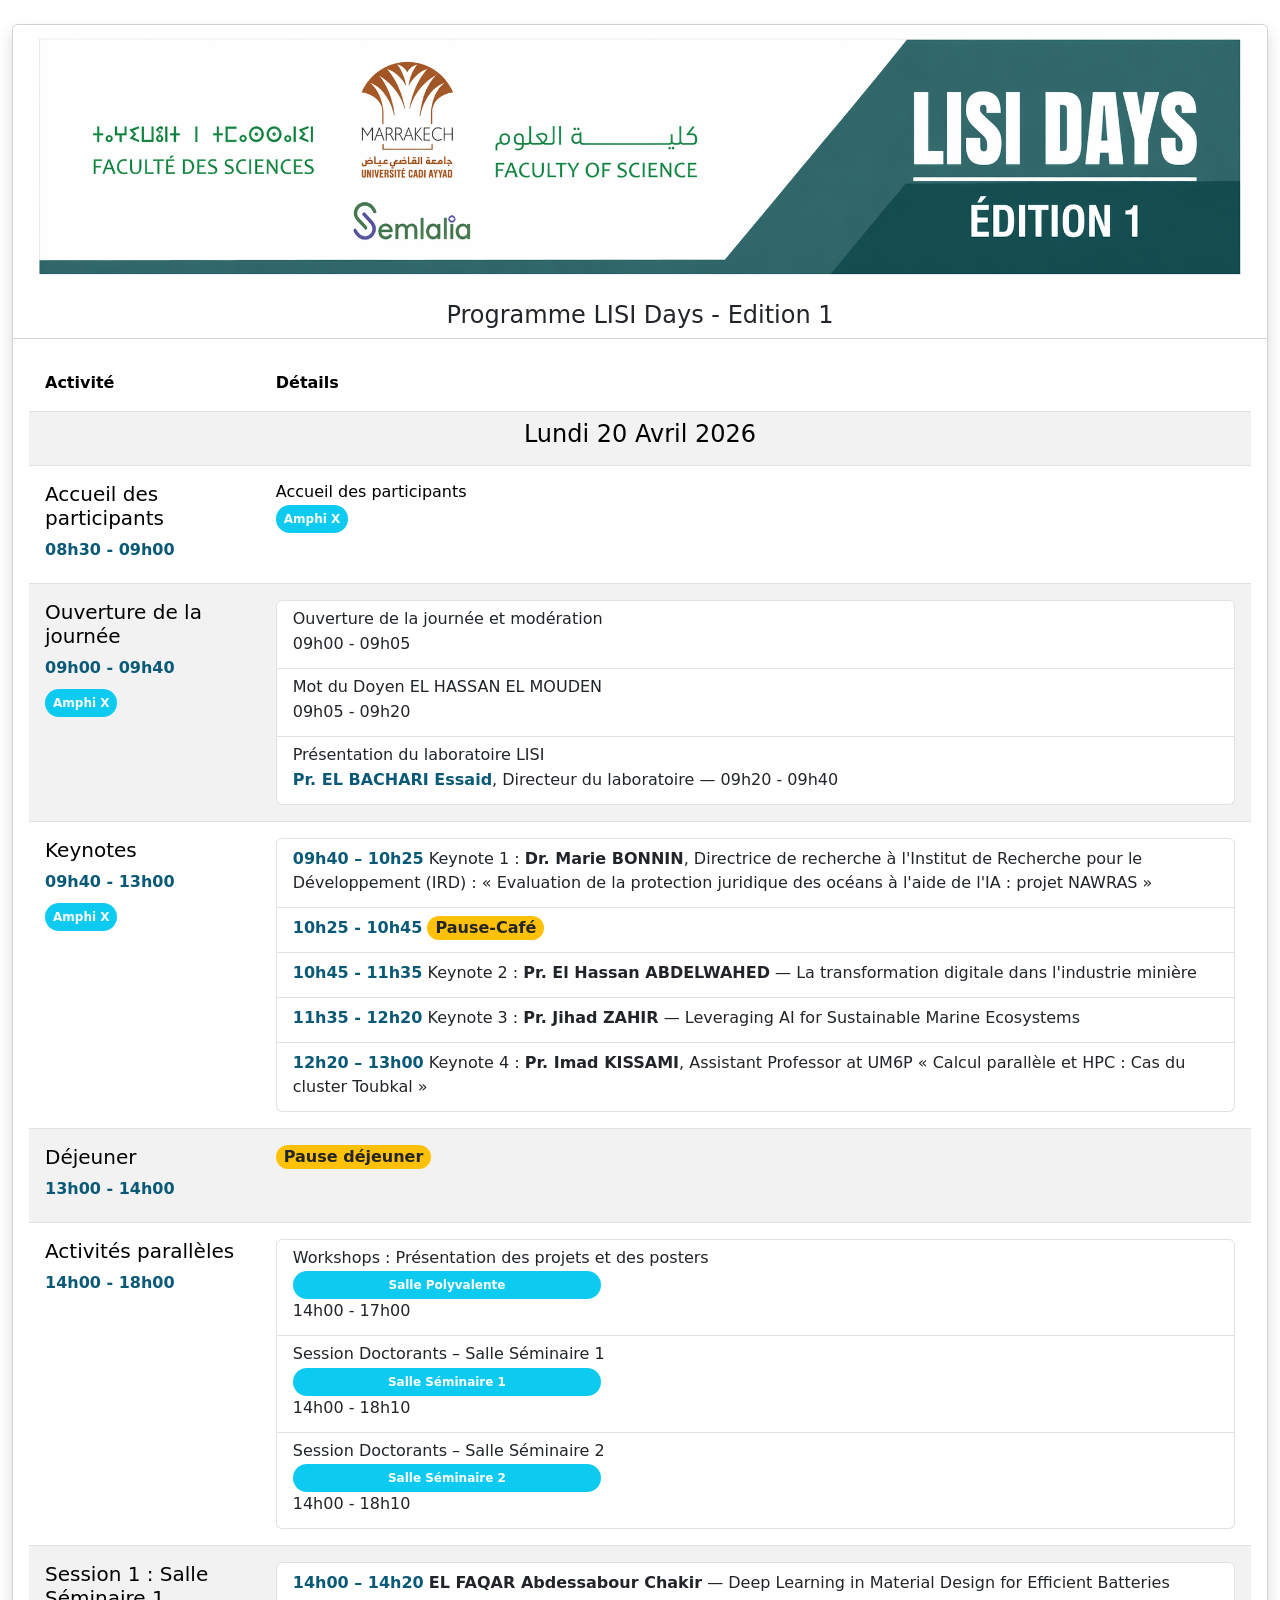
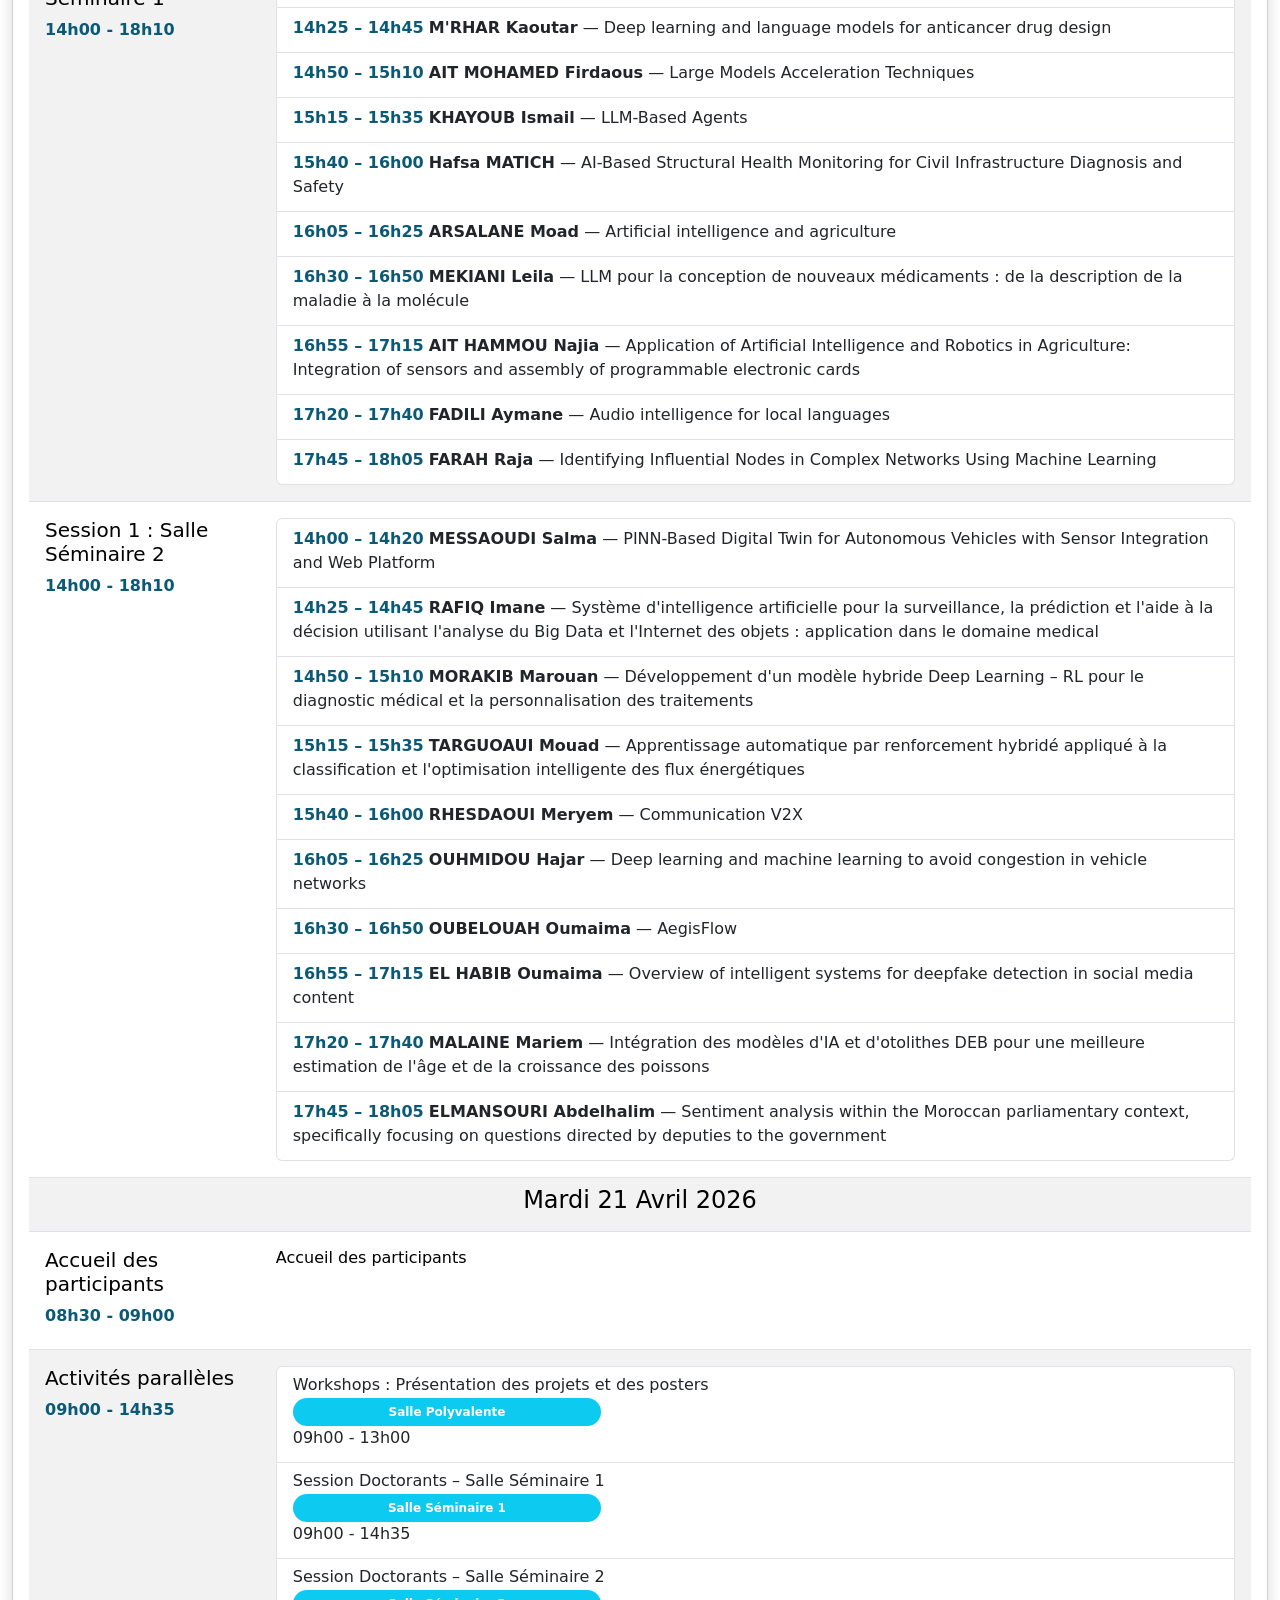
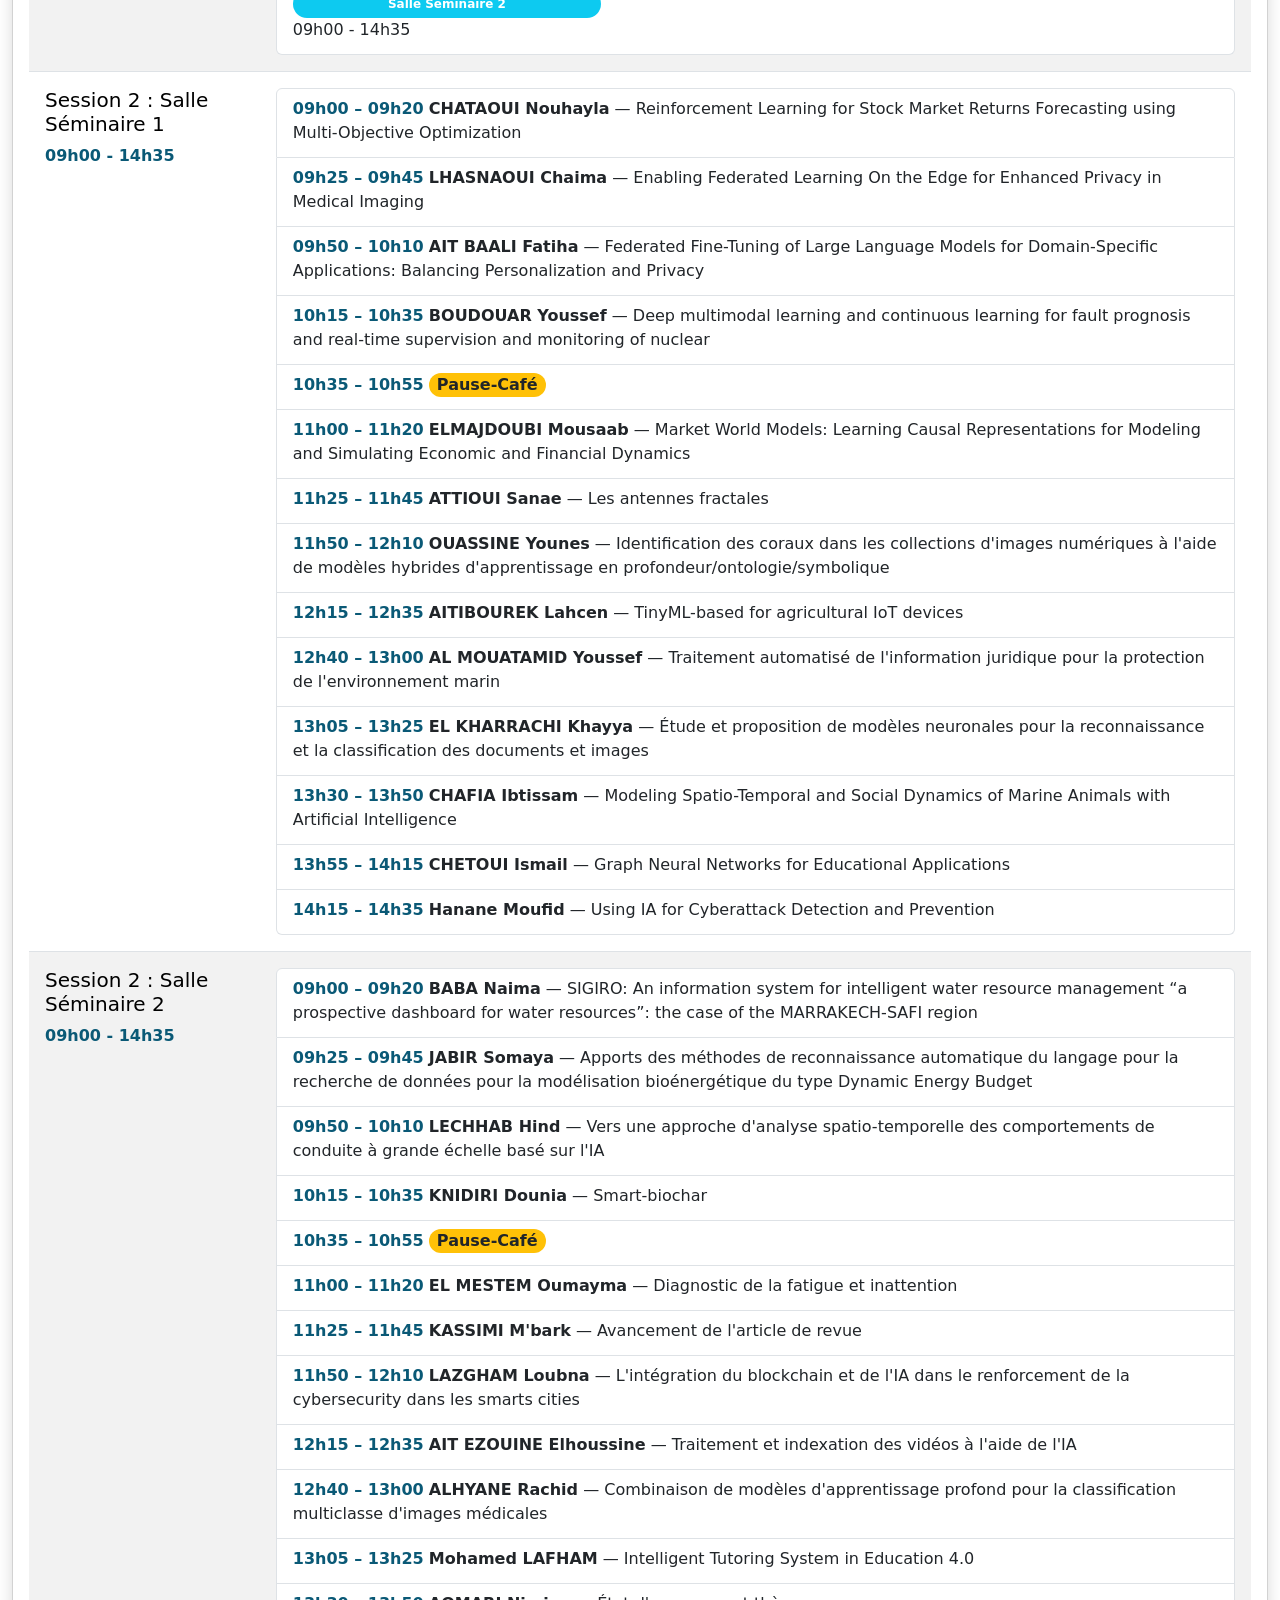
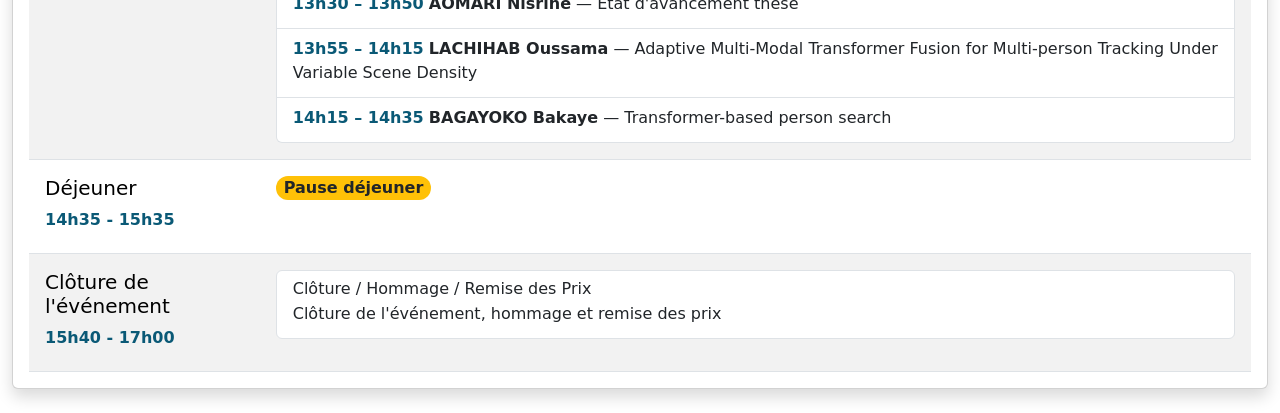
<file: prog.html>
<!DOCTYPE html>
<html lang="fr">

<head>
    <script async src="https://www.googletagmanager.com/gtag/js?id=G-3JLZ805P6F"></script>
    <script>
        window.dataLayer = window.dataLayer || [];
        function gtag() { dataLayer.push(arguments); }
        gtag('js', new Date());
        gtag('config', 'G-3JLZ805P6F');
    </script>

    <meta charset="UTF-8">
    <meta name="viewport" content="width=device-width, initial-scale=1.0">
    <title>Programme LISI Days - Edition 1</title>

    <link href="https://cdnjs.cloudflare.com/ajax/libs/bootstrap/5.3.0/css/bootstrap.min.css" rel="stylesheet">

    <style>
        .table-header {
            background-color: #0a5976;
            color: white;
        }

        .date-row {
            background-color: #3C6D71 !important;
            text-align: center;
            font-weight: bold;
        }

        .time-label {
            font-weight: bold;
            color: #0a5976;
            display: block;
            margin-bottom: 5px;
        }

        /* Time slots inside list items */
        p.mb-1 strong:first-child {
            color: #0a5976;
            font-weight: 700;
        }

        @media (max-width: 768px) {
            .table-responsive {
                font-size: 0.9rem;
            }
        }

        @media (max-width: 576px) {
            .table-responsive {
                font-size: 0.8rem;
            }
        }

        /* Speaker card styles */
        .speakers-grid {
            display: grid;
            grid-template-columns: repeat(auto-fill, minmax(350px, 1fr));
            gap: 30px;
            margin: 30px 0;
        }

        .speaker-card {
            background-color: white;
            border-radius: 12px;
            box-shadow: 0 5px 15px rgba(0, 0, 0, 0.08);
            padding: 30px;
            text-align: center;
            transition: transform 0.3s ease, box-shadow 0.3s ease;
        }

        .speaker-card:hover {
            transform: translateY(-10px);
            box-shadow: 0 15px 30px rgba(0, 0, 0, 0.12);
        }

        .speaker-image-circle {
            width: 150px;
            height: 150px;
            border-radius: 50%;
            overflow: hidden;
            margin: 0 auto 20px;
            border: 5px solid rgba(26, 95, 122, 0.1);
            transition: all 0.3s ease;
        }

        .speaker-image-circle img {
            width: 100%;
            height: 100%;
            object-fit: cover;
            transition: transform 0.5s ease;
        }

        .speaker-card:hover .speaker-image-circle {
            border-color: #1a5f7a;
            transform: scale(1.05);
        }

        .speaker-card:hover .speaker-image-circle img {
            transform: scale(1.1);
        }

        .speaker-talk-title {
            font-size: 1.3rem;
            color: #ff6b6b;
            margin-bottom: 10px;
            font-weight: 600;
        }

        .speaker-name {
            font-size: 1.1rem;
            color: #1a5f7a;
            margin-bottom: 20px;
            font-weight: 500;
        }

        .speaker-details {
            display: flex;
            flex-direction: column;
            gap: 10px;
            align-items: center;
        }

        .speaker-details span {
            display: flex;
            align-items: center;
            gap: 8px;
            font-size: 0.9rem;
            color: #555;
        }

        .speaker-details i {
            color: #ff6b6b;
            font-size: 1.1rem;
        }

        /* Responsive */
        @media (max-width: 768px) {
            .speakers-grid {
                grid-template-columns: repeat(auto-fill, minmax(280px, 1fr));
                gap: 20px;
            }

            .speaker-image-circle {
                width: 120px;
                height: 120px;
            }

            .speaker-card {
                padding: 20px;
            }
        }
    </style>
</head>

<body>
    <div class="container-fluid py-4">
        <div class="row">
            <div class="col-12">
                <div class="card shadow">
                    <div class="card-header bg-white">
                        <img src="assets/images/header.png" alt="LISI Days - Edition 1" class="img-fluid mb-3"
                            style="width: 100%; height: auto;">
                        <h2 class="h4 mb-0 text-center">Programme LISI Days - Edition 1</h2>
                    </div>

                    <div class="card-body p-0">
                        <div class="table-responsive p-3">
                            <table class="table table-striped table-hover mb-0">
                                <thead>
                                    <tr class="table-header">
                                        <th scope="col" class="p-3">Activité</th>
                                        <th scope="col" class="p-3">Détails</th>
                                    </tr>
                                </thead>

                                <tbody>
                                    <!-- Jour 1 -->
                                    <tr class="date-row">
                                        <td colspan="2" class="p-2">
                                            <h4>Lundi 20 Avril 2026</h4>
                                        </td>
                                    </tr>

                                    <tr>
                                        <td class="p-3">
                                            <h5>Accueil des participants</h5>
                                            <span class="time-label">08h30 - 09h00</span>
                                        </td>
                                        <td class="p-3">
                                            <h6 class="mb-1">Accueil des participants</h6>
                                            <small class="badge bg-info rounded-pill p-2">Amphi X</small>
                                        </td>
                                    </tr>

                                    <tr>
                                        <td class="p-3">
                                            <h5>Ouverture de la journée</h5>
                                            <span class="time-label">09h00 - 09h40</span>
                                            <small class="badge bg-info rounded-pill p-2 mt-1">Amphi X</small>
                                        </td>
                                        <td class="p-3">
                                            <div class="list-group">
                                                <div class="list-group-item list-group-item-action">
                                                    <div class="col col-12">
                                                        <h6 class="mb-1">Ouverture de la journée et modération</h6>
                                                    </div>
                                                    <p class="mb-1">09h00 - 09h05</p>
                                                </div>

                                                <div class="list-group-item list-group-item-action">
                                                    <div class="col col-12">
                                                        <h6 class="mb-1">Mot du Doyen EL HASSAN EL MOUDEN</h6>
                                                    </div>
                                                    <p class="mb-1">09h05 - 09h20</p>
                                                </div>

                                                <div class="list-group-item list-group-item-action">
                                                    <div class="col col-12">
                                                        <h6 class="mb-1">Présentation du laboratoire LISI</h6>
                                                    </div>
                                                    <p class="mb-1"><strong>Pr. EL BACHARI Essaid</strong>, Directeur du
                                                        laboratoire — 09h20 - 09h40</p>
                                                </div>
                                            </div>
                                        </td>
                                    </tr>

                                    <tr>
                                        <td class="p-3">
                                            <h5>Keynotes</h5>
                                            <span class="time-label">09h40 - 13h00</span>
                                            <small class="badge bg-info rounded-pill p-2 mt-1">Amphi X</small>
                                        </td>
                                        <td class="p-3">
                                            <div class="list-group">
                                                <div class="list-group-item list-group-item-action">
                                                    <p class="mb-1"><strong>09h40 – 10h25</strong> Keynote 1 :
                                                        <strong>Dr. Marie BONNIN</strong>, Directrice de recherche à
                                                        l'Institut de Recherche pour le Développement (IRD) :
                                                        &laquo;&nbsp;Evaluation de la protection juridique des océans à
                                                        l'aide de l'IA : projet NAWRAS&nbsp;&raquo;
                                                    </p>
                                                </div>
                                                <div class="list-group-item list-group-item-action">
                                                    <p class="mb-1"><strong>10h25 - 10h45</strong> Pause-Café</p>
                                                </div>
                                                <div class="list-group-item list-group-item-action">
                                                    <p class="mb-1"><strong>10h45 - 11h35</strong> Keynote 2 :
                                                        <strong>Pr. El Hassan ABDELWAHED</strong> — La transformation
                                                        digitale dans l'industrie minière
                                                    </p>
                                                </div>
                                                <div class="list-group-item list-group-item-action">
                                                    <p class="mb-1"><strong>11h35 - 12h20</strong> Keynote 3 :
                                                        <strong>Pr. Jihad ZAHIR</strong> — Leveraging AI for Sustainable
                                                        Marine Ecosystems
                                                    </p>
                                                </div>
                                                <div class="list-group-item list-group-item-action">
                                                    <p class="mb-1"><strong>12h20 – 13h00</strong> Keynote 4 :
                                                        <strong>Pr. Imad KISSAMI</strong>, Assistant Professor at UM6P
                                                        &laquo;&nbsp;Calcul parallèle et HPC : Cas du cluster
                                                        Toubkal&nbsp;&raquo;
                                                    </p>
                                                </div>
                                            </div>
                                        </td>
                                    </tr>

                                    <tr>
                                        <td class="p-3">
                                            <h5>Déjeuner</h5>
                                            <span class="time-label">13h00 - 14h00</span>
                                        </td>
                                        <td class="p-3">
                                            <h6 class="mb-1">Pause déjeuner</h6>
                                        </td>
                                    </tr>

                                    <tr>
                                        <td class="p-3">
                                            <h5>Activités parallèles</h5>
                                            <span class="time-label">14h00 - 18h00</span>
                                        </td>
                                        <td class="p-3">
                                            <div class="list-group">
                                                <div class="list-group-item list-group-item-action">
                                                    <div class="col col-12">
                                                        <h6 class="mb-1">Workshops : Présentation des projets et des
                                                            posters</h6>
                                                        <small
                                                            class="badge bg-info rounded-pill p-2 col-12 col-sm-12 col-md-12 col-lg-4">Salle
                                                            Polyvalente</small>
                                                    </div>
                                                    <p class="mb-1">14h00 - 17h00</p>
                                                </div>

                                                <div class="list-group-item list-group-item-action">
                                                    <div class="col col-12">
                                                        <h6 class="mb-1">Session Doctorants – Salle Séminaire 1</h6>
                                                        <small
                                                            class="badge bg-info rounded-pill p-2 col-12 col-sm-12 col-md-12 col-lg-4">Salle
                                                            Séminaire 1</small>
                                                    </div>
                                                    <p class="mb-1">14h00 - 18h10</p>
                                                </div>

                                                <div class="list-group-item list-group-item-action">
                                                    <div class="col col-12">
                                                        <h6 class="mb-1">Session Doctorants – Salle Séminaire 2</h6>
                                                        <small
                                                            class="badge bg-info rounded-pill p-2 col-12 col-sm-12 col-md-12 col-lg-4">Salle
                                                            Séminaire 2</small>
                                                    </div>
                                                    <p class="mb-1">14h00 - 18h10</p>
                                                </div>
                                            </div>
                                        </td>
                                    </tr>

                                    <tr>
                                        <td class="p-3">
                                            <h5>Session 1 : Salle Séminaire 1</h5>
                                            <span class="time-label">14h00 - 18h10</span>
                                        </td>
                                        <td class="p-3">
                                            <div class="list-group">
                                                <div class="list-group-item list-group-item-action">
                                                    <p class="mb-1"><strong>14h00 – 14h20</strong> EL FAQAR Abdessabour
                                                        Chakir — Deep Learning in Material Design for Efficient
                                                        Batteries</p>
                                                </div>
                                                <div class="list-group-item list-group-item-action">
                                                    <p class="mb-1"><strong>14h25 – 14h45</strong> M'RHAR Kaoutar — Deep
                                                        learning and language models for anticancer drug design</p>
                                                </div>
                                                <div class="list-group-item list-group-item-action">
                                                    <p class="mb-1"><strong>14h50 – 15h10</strong> AIT MOHAMED Firdaous
                                                        — Large Models Acceleration Techniques</p>
                                                </div>
                                                <div class="list-group-item list-group-item-action">
                                                    <p class="mb-1"><strong>15h15 – 15h35</strong> KHAYOUB Ismail —
                                                        LLM-Based Agents</p>
                                                </div>
                                                <div class="list-group-item list-group-item-action">
                                                    <p class="mb-1"><strong>15h40 – 16h00</strong> Hafsa MATICH —
                                                        AI-Based Structural Health Monitoring for Civil Infrastructure
                                                        Diagnosis and Safety</p>
                                                </div>
                                                <div class="list-group-item list-group-item-action">
                                                    <p class="mb-1"><strong>16h05 – 16h25</strong> ARSALANE Moad —
                                                        Artificial intelligence and agriculture</p>
                                                </div>
                                                <div class="list-group-item list-group-item-action">
                                                    <p class="mb-1"><strong>16h30 – 16h50</strong> MEKIANI Leila — LLM
                                                        pour la conception de nouveaux médicaments : de la description
                                                        de la maladie à la molécule</p>
                                                </div>
                                                <div class="list-group-item list-group-item-action">
                                                    <p class="mb-1"><strong>16h55 – 17h15</strong> AIT HAMMOU Najia —
                                                        Application of Artificial Intelligence and Robotics in
                                                        Agriculture: Integration of sensors and assembly of programmable
                                                        electronic cards</p>
                                                </div>
                                                <div class="list-group-item list-group-item-action">
                                                    <p class="mb-1"><strong>17h20 – 17h40</strong> FADILI Aymane — Audio
                                                        intelligence for local languages</p>
                                                </div>
                                                <div class="list-group-item list-group-item-action">
                                                    <p class="mb-1"><strong>17h45 – 18h05</strong> FARAH Raja —
                                                        Identifying Influential Nodes in Complex Networks Using Machine
                                                        Learning</p>
                                                </div>
                                            </div>
                                        </td>
                                    </tr>

                                    <tr>
                                        <td class="p-3">
                                            <h5>Session 1 : Salle Séminaire 2</h5>
                                            <span class="time-label">14h00 - 18h10</span>
                                        </td>
                                        <td class="p-3">
                                            <div class="list-group">
                                                <div class="list-group-item list-group-item-action">
                                                    <p class="mb-1"><strong>14h00 – 14h20</strong> MESSAOUDI Salma —
                                                        PINN-Based Digital Twin for Autonomous Vehicles with Sensor
                                                        Integration and Web Platform</p>
                                                </div>
                                                <div class="list-group-item list-group-item-action">
                                                    <p class="mb-1"><strong>14h25 – 14h45</strong> RAFIQ Imane — Système
                                                        d'intelligence artificielle pour la surveillance, la prédiction
                                                        et l'aide à la décision utilisant l'analyse du Big Data et
                                                        l'Internet des objets : application dans le domaine medical</p>
                                                </div>
                                                <div class="list-group-item list-group-item-action">
                                                    <p class="mb-1"><strong>14h50 – 15h10</strong> MORAKIB Marouan —
                                                        Développement d'un modèle hybride Deep Learning – RL pour le
                                                        diagnostic médical et la personnalisation des traitements</p>
                                                </div>
                                                <div class="list-group-item list-group-item-action">
                                                    <p class="mb-1"><strong>15h15 – 15h35</strong> TARGUOAUI Mouad —
                                                        Apprentissage automatique par renforcement hybridé appliqué à la
                                                        classification et l'optimisation intelligente des flux
                                                        énergétiques</p>
                                                </div>
                                                <div class="list-group-item list-group-item-action">
                                                    <p class="mb-1"><strong>15h40 – 16h00</strong> RHESDAOUI Meryem —
                                                        Communication V2X</p>
                                                </div>
                                                <div class="list-group-item list-group-item-action">
                                                    <p class="mb-1"><strong>16h05 – 16h25</strong> OUHMIDOU Hajar — Deep
                                                        learning and machine learning to avoid congestion in vehicle
                                                        networks</p>
                                                </div>
                                                <div class="list-group-item list-group-item-action">
                                                    <p class="mb-1"><strong>16h30 – 16h50</strong> OUBELOUAH Oumaima —
                                                        AegisFlow</p>
                                                </div>
                                                <div class="list-group-item list-group-item-action">
                                                    <p class="mb-1"><strong>16h55 – 17h15</strong> EL HABIB Oumaima —
                                                        Overview of intelligent systems for deepfake detection in social
                                                        media content</p>
                                                </div>
                                                <div class="list-group-item list-group-item-action">
                                                    <p class="mb-1"><strong>17h20 – 17h40</strong> MALAINE Mariem —
                                                        Intégration des modèles d'IA et d'otolithes DEB pour une
                                                        meilleure estimation de l'âge et de la croissance des poissons
                                                    </p>
                                                </div>
                                                <div class="list-group-item list-group-item-action">
                                                    <p class="mb-1"><strong>17h45 – 18h05</strong> ELMANSOURI Abdelhalim
                                                        — Sentiment analysis within the Moroccan parliamentary context,
                                                        specifically focusing on questions directed by deputies to the
                                                        government</p>
                                                </div>
                                            </div>
                                        </td>
                                    </tr>

                                    <!-- Jour 2 -->
                                    <tr class="date-row">
                                        <td colspan="2" class="p-2">
                                            <h4>Mardi 21 Avril 2026</h4>
                                        </td>
                                    </tr>

                                    <tr>
                                        <td class="p-3">
                                            <h5>Accueil des participants</h5>
                                            <span class="time-label">08h30 - 09h00</span>
                                        </td>
                                        <td class="p-3">
                                            <h6 class="mb-1">Accueil des participants</h6>
                                        </td>
                                    </tr>

                                    <tr>
                                        <td class="p-3">
                                            <h5>Activités parallèles</h5>
                                            <span class="time-label">09h00 - 14h35</span>
                                        </td>
                                        <td class="p-3">
                                            <div class="list-group">
                                                <div class="list-group-item list-group-item-action">
                                                    <div class="col col-12">
                                                        <h6 class="mb-1">Workshops : Présentation des projets et des
                                                            posters</h6>
                                                        <small
                                                            class="badge bg-info rounded-pill p-2 col-12 col-sm-12 col-md-12 col-lg-4">Salle
                                                            Polyvalente</small>
                                                    </div>
                                                    <p class="mb-1">09h00 - 13h00</p>
                                                </div>

                                                <div class="list-group-item list-group-item-action">
                                                    <div class="col col-12">
                                                        <h6 class="mb-1">Session Doctorants – Salle Séminaire 1</h6>
                                                        <small
                                                            class="badge bg-info rounded-pill p-2 col-12 col-sm-12 col-md-12 col-lg-4">Salle
                                                            Séminaire 1</small>
                                                    </div>
                                                    <p class="mb-1">09h00 - 14h35</p>
                                                </div>

                                                <div class="list-group-item list-group-item-action">
                                                    <div class="col col-12">
                                                        <h6 class="mb-1">Session Doctorants – Salle Séminaire 2</h6>
                                                        <small
                                                            class="badge bg-info rounded-pill p-2 col-12 col-sm-12 col-md-12 col-lg-4">Salle
                                                            Séminaire 2</small>
                                                    </div>
                                                    <p class="mb-1">09h00 - 14h35</p>
                                                </div>
                                            </div>
                                        </td>
                                    </tr>

                                    <tr>
                                        <td class="p-3">
                                            <h5>Session 2 : Salle Séminaire 1</h5>
                                            <span class="time-label">09h00 - 14h35</span>
                                        </td>
                                        <td class="p-3">
                                            <div class="list-group">
                                                <div class="list-group-item list-group-item-action">
                                                    <p class="mb-1"><strong>09h00 – 09h20</strong> CHATAOUI Nouhayla —
                                                        Reinforcement Learning for Stock Market Returns Forecasting
                                                        using Multi-Objective Optimization</p>
                                                </div>
                                                <div class="list-group-item list-group-item-action">
                                                    <p class="mb-1"><strong>09h25 – 09h45</strong> LHASNAOUI Chaima —
                                                        Enabling Federated Learning On the Edge for Enhanced Privacy in
                                                        Medical Imaging</p>
                                                </div>
                                                <div class="list-group-item list-group-item-action">
                                                    <p class="mb-1"><strong>09h50 – 10h10</strong> AIT BAALI Fatiha —
                                                        Federated Fine-Tuning of Large Language Models for
                                                        Domain-Specific Applications: Balancing Personalization and
                                                        Privacy</p>
                                                </div>
                                                <div class="list-group-item list-group-item-action">
                                                    <p class="mb-1"><strong>10h15 – 10h35</strong> BOUDOUAR Youssef —
                                                        Deep multimodal learning and continuous learning for fault
                                                        prognosis and real-time supervision and monitoring of nuclear
                                                    </p>
                                                </div>
                                                <div class="list-group-item list-group-item-action">

                                                    <p class="mb-1"><strong>10h35 – 10h55</strong> Pause-Café</p>

                                                </div>

                                                <div class="list-group-item list-group-item-action">
                                                    <p class="mb-1"><strong>11h00 – 11h20</strong> ELMAJDOUBI Mousaab —
                                                        Market World Models: Learning Causal Representations for
                                                        Modeling and Simulating Economic and Financial Dynamics</p>
                                                </div>
                                                <div class="list-group-item list-group-item-action">
                                                    <p class="mb-1"><strong>11h25 – 11h45</strong> ATTIOUI Sanae — Les
                                                        antennes fractales</p>
                                                </div>
                                                <div class="list-group-item list-group-item-action">
                                                    <p class="mb-1"><strong>11h50 – 12h10</strong> OUASSINE Younes —
                                                        Identification des coraux dans les collections d'images
                                                        numériques à l'aide de modèles hybrides d'apprentissage en
                                                        profondeur/ontologie/symbolique</p>
                                                </div>
                                                <div class="list-group-item list-group-item-action">
                                                    <p class="mb-1"><strong>12h15 – 12h35</strong> AITIBOUREK Lahcen —
                                                        TinyML-based for agricultural IoT devices</p>
                                                </div>
                                                <div class="list-group-item list-group-item-action">
                                                    <p class="mb-1"><strong>12h40 – 13h00</strong> AL MOUATAMID Youssef
                                                        — Traitement automatisé de l'information juridique pour la
                                                        protection de l'environnement marin</p>
                                                </div>
                                                <div class="list-group-item list-group-item-action">
                                                    <p class="mb-1"><strong>13h05 – 13h25</strong> EL KHARRACHI Khayya —
                                                        Étude et proposition de modèles neuronales pour la
                                                        reconnaissance et la classification des documents et images</p>
                                                </div>
                                                <div class="list-group-item list-group-item-action">
                                                    <p class="mb-1"><strong>13h30 – 13h50</strong> CHAFIA Ibtissam —
                                                        Modeling Spatio-Temporal and Social Dynamics of Marine Animals
                                                        with Artificial Intelligence</p>
                                                </div>
                                                <div class="list-group-item list-group-item-action">
                                                    <p class="mb-1"><strong>13h55 – 14h15</strong> CHETOUI Ismail —
                                                        Graph Neural Networks for Educational Applications</p>
                                                </div>
                                                <div class="list-group-item list-group-item-action">
                                                    <p class="mb-1"><strong>14h15 – 14h35</strong> Hanane Moufid — Using
                                                        IA for Cyberattack Detection and Prevention</p>
                                                </div>
                                            </div>
                                        </td>
                                    </tr>

                                    <tr>
                                        <td class="p-3">
                                            <h5>Session 2 : Salle Séminaire 2</h5>
                                            <span class="time-label">09h00 - 14h35</span>
                                        </td>
                                        <td class="p-3">
                                            <div class="list-group">
                                                <div class="list-group-item list-group-item-action">
                                                    <p class="mb-1"><strong>09h00 – 09h20</strong> BABA Naima — SIGIRO:
                                                        An information system for intelligent water resource management
                                                        &ldquo;a prospective dashboard for water resources&rdquo;: the
                                                        case of the MARRAKECH-SAFI region</p>
                                                </div>
                                                <div class="list-group-item list-group-item-action">
                                                    <p class="mb-1"><strong>09h25 – 09h45</strong> JABIR Somaya —
                                                        Apports des méthodes de reconnaissance automatique du langage
                                                        pour la recherche de données pour la modélisation bioénergétique
                                                        du type Dynamic Energy Budget</p>
                                                </div>
                                                <div class="list-group-item list-group-item-action">
                                                    <p class="mb-1"><strong>09h50 – 10h10</strong> LECHHAB Hind — Vers
                                                        une approche d'analyse spatio-temporelle des comportements de
                                                        conduite à grande échelle basé sur l'IA</p>
                                                </div>
                                                <div class="list-group-item list-group-item-action">
                                                    <p class="mb-1"><strong>10h15 – 10h35</strong> KNIDIRI Dounia —
                                                        Smart-biochar</p>
                                                </div>
                                                <div class="list-group-item list-group-item-action">

                                                    <p class="mb-1"><strong>10h35 – 10h55</strong> Pause-Café</p>

                                                </div>

                                                <div class="list-group-item list-group-item-action">
                                                    <p class="mb-1"><strong>11h00 – 11h20</strong> EL MESTEM Oumayma —
                                                        Diagnostic de la fatigue et inattention</p>
                                                </div>
                                                <div class="list-group-item list-group-item-action">
                                                    <p class="mb-1"><strong>11h25 – 11h45</strong> KASSIMI M'bark —
                                                        Avancement de l'article de revue</p>
                                                </div>
                                                <div class="list-group-item list-group-item-action">
                                                    <p class="mb-1"><strong>11h50 – 12h10</strong> LAZGHAM Loubna —
                                                        L'intégration du blockchain et de l'IA dans le renforcement de
                                                        la cybersecurity dans les smarts cities</p>
                                                </div>
                                                <div class="list-group-item list-group-item-action">
                                                    <p class="mb-1"><strong>12h15 – 12h35</strong> AIT EZOUINE
                                                        Elhoussine — Traitement et indexation des vidéos à l'aide de
                                                        l'IA</p>
                                                </div>
                                                <div class="list-group-item list-group-item-action">
                                                    <p class="mb-1"><strong>12h40 – 13h00</strong> ALHYANE Rachid —
                                                        Combinaison de modèles d'apprentissage profond pour la
                                                        classification multiclasse d'images médicales</p>
                                                </div>
                                                <div class="list-group-item list-group-item-action">
                                                    <p class="mb-1"><strong>13h05 – 13h25</strong> Mohamed LAFHAM —
                                                        Intelligent Tutoring System in Education 4.0</p>
                                                </div>
                                                <div class="list-group-item list-group-item-action">
                                                    <p class="mb-1"><strong>13h30 – 13h50</strong> AOMARI Nisrine — État
                                                        d'avancement thèse</p>
                                                </div>
                                                <div class="list-group-item list-group-item-action">
                                                    <p class="mb-1"><strong>13h55 – 14h15</strong> LACHIHAB Oussama —
                                                        Adaptive Multi-Modal Transformer Fusion for Multi-person
                                                        Tracking Under Variable Scene Density</p>
                                                </div>
                                                <div class="list-group-item list-group-item-action">
                                                    <p class="mb-1"><strong>14h15 – 14h35</strong> BAGAYOKO Bakaye —
                                                        Transformer-based person search</p>
                                                </div>
                                            </div>
                                        </td>
                                    </tr>

                                    <tr>
                                        <td class="p-3">
                                            <h5>Déjeuner</h5>
                                            <span class="time-label">14h35 - 15h35</span>
                                        </td>
                                        <td class="p-3">
                                            <h6 class="mb-1">Pause déjeuner</h6>
                                        </td>
                                    </tr>

                                    <tr>
                                        <td class="p-3">
                                            <h5>Clôture de l'événement</h5>
                                            <span class="time-label">15h40 - 17h00</span>
                                        </td>
                                        <td class="p-3">
                                            <div class="list-group">
                                                <div class="list-group-item list-group-item-action">
                                                    <div class="col col-12">
                                                        <h6 class="mb-1">Clôture / Hommage / Remise des Prix</h6>
                                                    </div>
                                                    <p class="mb-1">Clôture de l'événement, hommage et remise des prix
                                                    </p>
                                                </div>
                                            </div>
                                        </td>
                                    </tr>
                                </tbody>
                            </table>
                        </div>
                    </div>
                </div>
            </div>
        </div>
    </div>

    <script src="https://cdnjs.cloudflare.com/ajax/libs/bootstrap/5.3.0/js/bootstrap.bundle.min.js"></script>

    <script>
        // Auto-bold presenter names: text between </strong> and " — "
        document.querySelectorAll('p.mb-1').forEach(function (p) {
            p.innerHTML = p.innerHTML.replace(
                /(<\/strong>)\s+([^<—–]+?)\s*(—|–)/g,
                '$1 <strong>$2</strong> $3'
            );
        });

        // Yellow badge for break entries
        const pauseRegex = /(Pause-Caf[eé]|Pause d[eé]jeuner)/g;
        const pauseBadge = '<span class="badge bg-warning text-dark rounded-pill px-2 py-1 fs-6">$1</span>';
        document.querySelectorAll('p.mb-1, h6.mb-1, h5').forEach(function (el) {
            el.innerHTML = el.innerHTML.replace(pauseRegex, pauseBadge);
        });
    </script>
</body>

</html>
</file>
